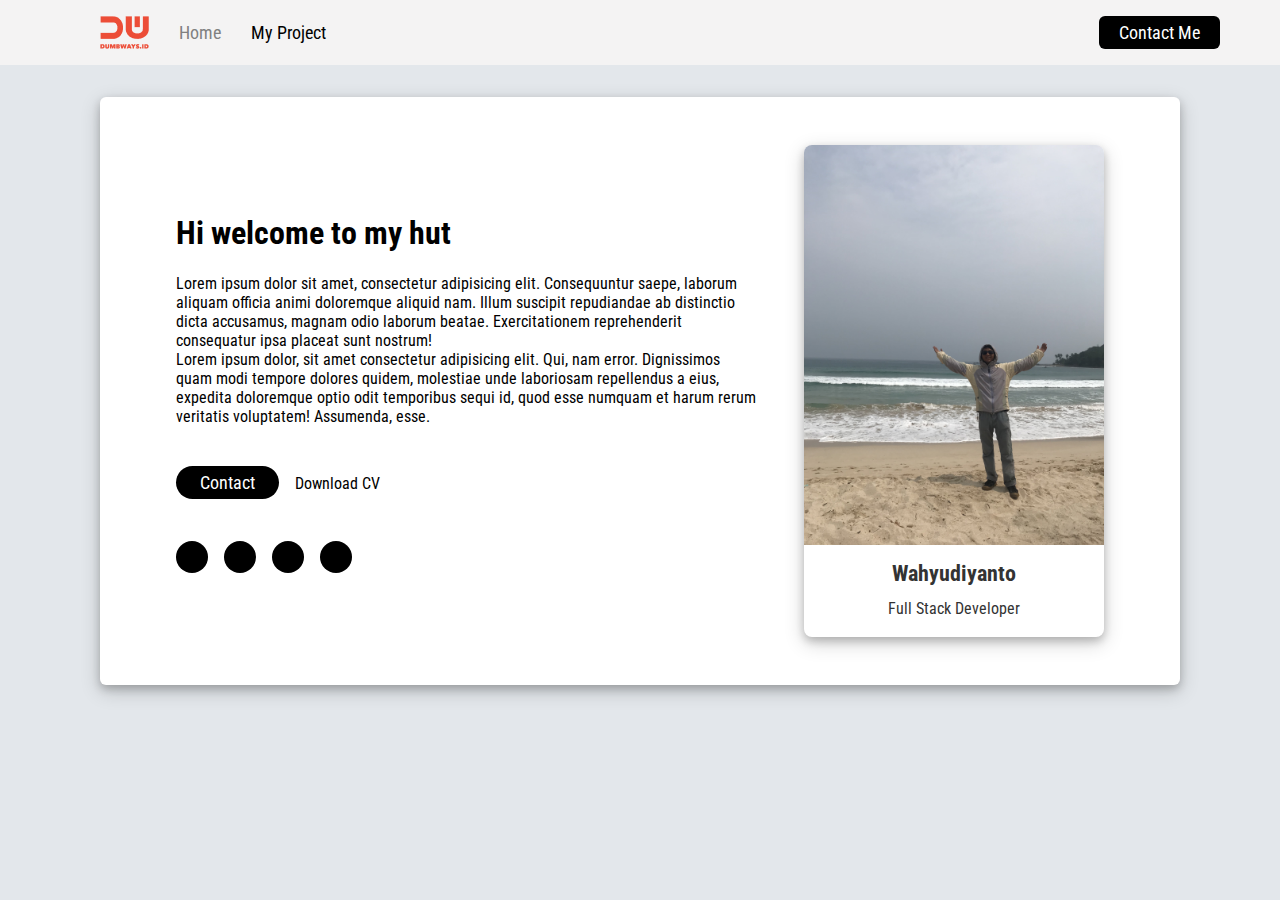
<file: index.html>
<!DOCTYPE html>
<html lang="en">
<head>
    <meta charset="UTF-8">
    <meta http-equiv="X-UA-Compatible" content="IE=edge">
    <meta name="viewport" content="width=device-width, initial-scale=1.0">
    <title>Dumbways</title>
    <link rel="stylesheet" href="assets/css/styles.css">
    <link rel="preconnect" href="https://fonts.gstatic.com" crossorigin>
    <link href="https://fonts.googleapis.com/css2?family=Roboto+Condensed&family=Roboto:wght@300&display=swap" rel="stylesheet">
    <link rel="stylesheet" href="https://cdnjs.cloudflare.com/ajax/libs/font-awesome/6.3.0/css/all.min.css" 
    integrity="sha512-SzlrxWUlpfuzQ+pcUCosxcglQRNAq/DZjVsC0lE40xsADsfeQoEypE+enwcOiGjk/bSuGGKHEyjSoQ1zVisanQ==" crossorigin="anonymous" referrerpolicy="no-referrer" />
</head>
<body>

    <!-- Navbar -->
    <nav>
        <div class="nav-left">
            <ul>
                <li>
                    <a href="https://dumbways.id/" target="_blank" rel="noopener">
                        <img src="assets/img/logo.png" alt="Logo">
                    </a>
                </li>                
                <li>
                    <a href="index.html" class="active">Home</a>
                </li>
                <li>
                    <a href="#">My Project</a>
                </li>
            </ul>
        </div>
        <div class="nav-right">
            <a href="contactMe.html" target="_blank">Contact Me</a>
        </div>
    </nav>
    <!-- Tutup Navbar -->

    <div class="kartu">
        <div class="kartu-left">
            <h1>
                Hi welcome to my hut
            </h1>
            <p>Lorem ipsum dolor sit amet, consectetur adipisicing elit. Consequuntur saepe, laborum aliquam officia animi doloremque aliquid nam. Illum suscipit repudiandae ab distinctio dicta accusamus, magnam odio laborum beatae. Exercitationem reprehenderit consequatur ipsa placeat sunt nostrum!
                <br>Lorem ipsum dolor, sit amet consectetur adipisicing elit. Qui, nam error. Dignissimos quam modi tempore dolores quidem, molestiae unde laboriosam repellendus a eius, expedita doloremque optio odit temporibus sequi id, quod esse numquam et harum rerum veritatis voluptatem! Assumenda, esse.
            </p>
            <div class="contact">
                <div class="button">
                    <a href="mailto:mrwahyudiyanto@gmail.com">Contact</a>
                </div>
                <div class="curiculum">
                    <a href="#">
                        <p>Download CV</p>
                        <i class="fa fa-download"></i>
                    </a>
                </div>
            </div>

            <div class="icon">
                <a href="#" aria-label="LinkedIn">
                  <i class="fab fa-linkedin-in icon-white"></i>              
                  </a>
                  <a href="https://instagram.com/wahyu.u__/" class="icon-b" aria-label="instagram">
                      <i class="fa-brands fa-instagram icon-white"></i>
                  </a>
                  <a href="#" class="icon-c" aria-label="Facebook">
                      <i class="fa-brands fa-facebook-f"></i>
                  </a>
                  <a href="#" aria-label="twitter">
                    <i class="fab fa-twitter icon-white"></i>
                  </a>
              </div>
          </div>

        <div class="kartu-right">
            <div class="image">
                <img src="assets/img/poto.jpg" alt="poto" />
                <div class="self">
                  <h2>Wahyudiyanto</h2>
                  <p>Full Stack Developer</p>
                </div>
              </div>
        </div>
    </div>
</body>
<script src="assets/js/index.js"></script>
</html>
</file>
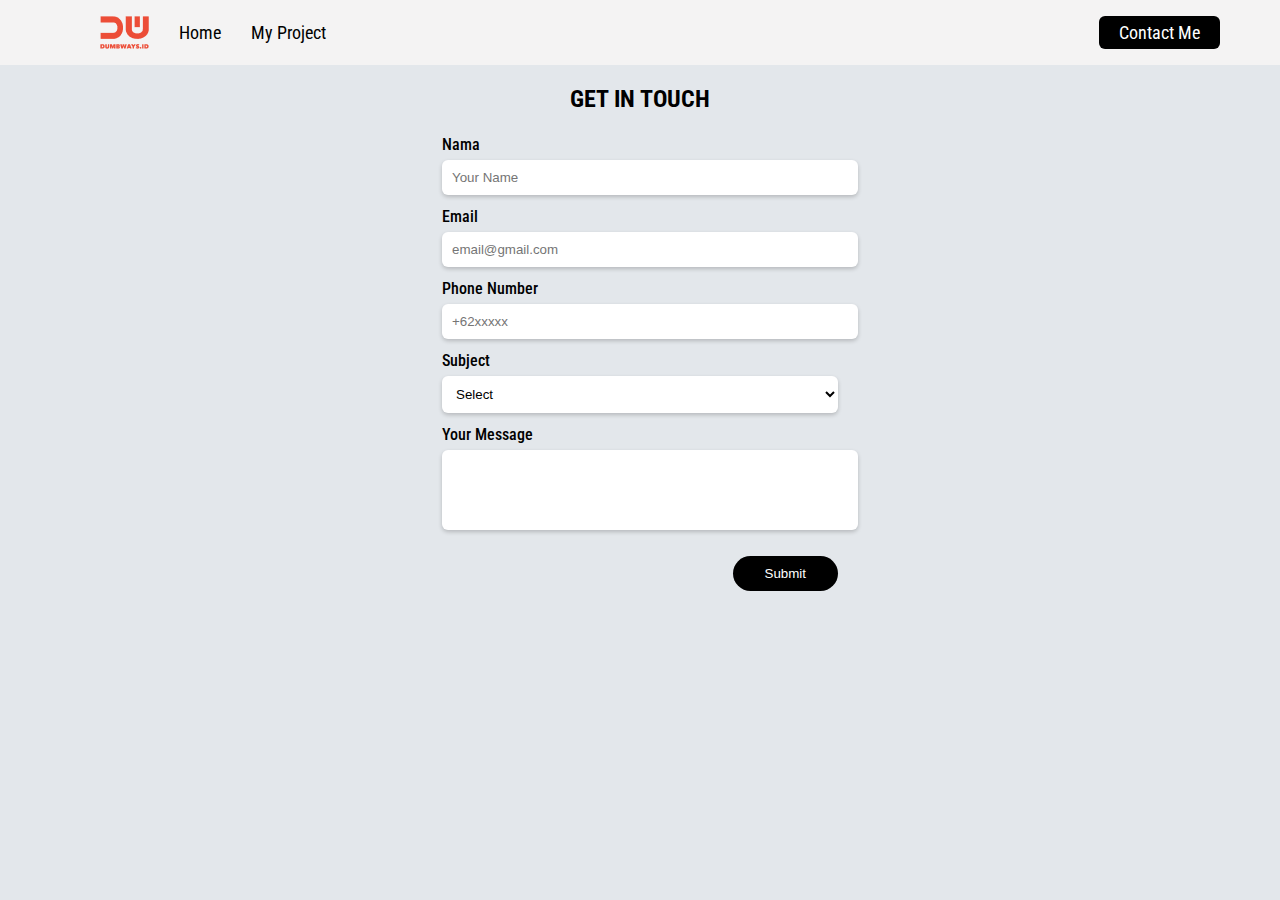
<file: contactMe.html>
<!DOCTYPE html>
<html lang="en">
<head>
    <meta charset="UTF-8">
    <meta http-equiv="X-UA-Compatible" content="IE=edge">
    <meta name="viewport" content="width=device-width, initial-scale=1.0">
    <title>Contact Me</title>
    <link rel="stylesheet" href="assets/css/styles.css">
    <link rel="preconnect" href="https://fonts.gstatic.com" crossorigin>
    <link href="https://fonts.googleapis.com/css2?family=Roboto+Condensed&family=Roboto:wght@300&display=swap" rel="stylesheet">
    <link rel="stylesheet" href="https://cdnjs.cloudflare.com/ajax/libs/font-awesome/6.3.0/css/all.min.css" 
    integrity="sha512-SzlrxWUlpfuzQ+pcUCosxcglQRNAq/DZjVsC0lE40xsADsfeQoEypE+enwcOiGjk/bSuGGKHEyjSoQ1zVisanQ==" crossorigin="anonymous" referrerpolicy="no-referrer" />
</head>
<body>
    <!-- Navbar -->
    <nav>
        <div class="nav-left">
            <ul>
                <li>
                    <a href="https://dumbways.id/"><img src="assets/img/logo.png" alt="Logo"></a>
                </li>
                <li>
                    <a href="index.html">Home</a>
                </li>
                <li>
                    <a href="contactMe.html">My Project</a>
                </li>
            </ul>
        </div>
        <div class="nav-right">
            <a href="#">Contact Me</a>
        </div>
    </nav>
    <!-- tutup navbar -->

    <!-- contact me -->
    <h2>GET IN TOUCH</h2>
    <form action="">
        <div>
            <label for="name">Nama</label>
            <input type="text" id="name" placeholder="Your Name">
        </div>
        <div>
            <label for="email">Email</label>
            <input type="email" id="email" placeholder="email@gmail.com">
        </div>
        <div>
            <label for="phone">Phone Number</label>
            <input type="number" id="phone" placeholder="+62xxxxx">
        </div>
        <div>
            <label for="subject">Subject</label>
            <select id="subject">
                <option value="" hidden>Select</option>
                <option>Let's Talk</option>
                <option>Let's Collaboration</option>
                <option>I am Hiring</option>
            </select>
        </div>
        <div>
            <label for="message">Your Message</label>
            <textarea name="message" id="message" cols="30" rows="4"></textarea>
        </div>
        <div class="to-right">
            <button type="button" class="submits" onclick="getData()">Submit</button>
        </div>
    </form>
    <!-- tutup contact me -->
</body>
    <script src="assets/js/index.js"></script>
</html>
</file>
<file: assets/css/styles.css>
body {
    margin: 0;
      background-color: #e3e7eb;
      font-family: 'Roboto', sans-serif;
      font-family: 'Roboto Condensed', sans-serif;
}

  /* navbar */
  nav {
    display: flex;
    align-items: center;
    justify-content: space-between;
    background-color: #f4f3f3;
    padding: 0 60px;
  }
  
  .nav-left ul {
    display: flex;
    list-style: none;
    align-items: center;
  }
  
  .nav-left a {
    text-decoration: none;
    color: black;
  }
  
  .nav-left ul li {
    margin-right: 30px;
    font-size: 18px;
  }

  .nav-left ul li img {
    margin: 0;
    vertical-align: middle;
  }

  .nav-left ul li a:hover {
    color: grey;
  }

  .nav-left ul li .active{
    color: grey;
  }
  
  nav img {
    width: 49px;
    height: 33px;
    margin-right: 50px;
  }
  
  .nav-right a {
    text-decoration: none;
    font-size: 18px;
    font-weight: 400;
    color: black;
    background-color: black;
    padding: 6px 20px;
    border-radius: 6px;
    color: white;
  }
  
  .nav-right a:hover {
    background-color: orangered;
    color: white;
  }
  /* tutup navbar */

  /* homepage */
  .kartu {
    display: flex;
    align-items: center;
    justify-content: space-between;
    margin: 32px 100px 32px 100px;
    padding: 24px 76px;
    background-color: white;
    box-shadow: 0 4px 8px 0 rgba(0, 0, 0, 0.2), 0 6px 20px 0 rgba(0, 0, 0, 0.19);
    border-radius: 6px;
}

.kartu-left {
  text-align: left;
  width: 580px;
}

.contact  {
    display: flex;
    justify-content: left;
    align-items: baseline;
}

.button a{
    text-decoration: none;
    font-size: 18px;
    background-color: black;
    padding: 6px 24px;
    border-radius: 24px;
    color: white;
}

.button a:hover {
    background-color: orangered;
    color: white;
}

.curiculum {
    margin-left: 16px;
}

.curiculum a {
    display: flex;
    align-items: center;
    text-decoration: none;
    color: #000000;
    margin-top: 16px;
}

.curiculum  i {
    margin-left: 8px;
    color: #000000;
}

.kartu-right {  
    text-align: center;
}

.kartu p {
  text-align: left;
}

.image {
    background-color: white;
    line-height: 1.4;
    color: #333;
    border-radius: 0.5rem;
    width: 300px;
    margin: auto;
    box-shadow: 0 4px 8px 0 rgba(0, 0, 0, 0.2), 0 6px 20px 0 rgba(0, 0, 0, 0.19);
    text-align: center;
    margin-top: 24px;
    margin-bottom: 24px;
  }
  
  .image img {
    width: 100%;
    object-fit: cover;
    border-top-left-radius: 0.5rem;
    border-top-right-radius: 0.5rem;
  }
  
  .self {
    padding: 8px 26px 8px;
  }

  .self h2 {
    margin: 0;
    font-size: 22px;
  }
  .self p {
    text-align: center;
    margin: 8px 0 8px 0;
  }

  .icon {
    display: flex;
    justify-content: left;
    margin-top: 32px;
  }

  .icon a {
    height: 32px;
    width: 32px;
    background: #000000;
    display: inline-flex;
    align-items: center;
    justify-content: center;
    cursor: pointer;
    border-radius: 50%;
    border: none;
    text-decoration: none;
    color: white;
  }

  .icon a:hover{
    background: orangered;
  }

  .icon .icon-b {
    margin: 0 16px;
  }

  .icon .icon-c {
    margin: 0 16px 16px 0;
  }
  /* tutup homepage */

  /* Contact Me */
form {
    width: 400px;
    gap: 8px;
    margin: auto;
    display: flex;
    flex-direction: column;
}

form div {
    margin: 2px;
}

label {
    font-weight: 500;
    font-size: 16px;
}

h2 {
  text-align: center;
  display: block;
  font-size: 24px;
  font-weight: bold;
}

input, select, textarea {
    width: 100%;
    background-color: white;
    border-radius: 4px;
    border:none;
    padding: 10px 10px;
    margin-top: 6px;
    box-shadow: 0 2px 4px 0 rgba(0, 0, 0, 0.2);
    border-radius: 6px;
}

textarea {
    resize: none;
    font-family: Poppins, sans-serif;
}

.subject {
  width: 100%;
}

button {
    background-color: black;
    padding: 4px 20px;
    color: white;
    border: none;
    border-radius: 4px;
    cursor: pointer;
}

.submits {
    float: right;
    padding: 10px 32px;
    border-radius: 24px;
    margin: 10px 0px;
}

.submits:hover {
    background-color: orangered;
}

  /* tutup contact me */
</file>
